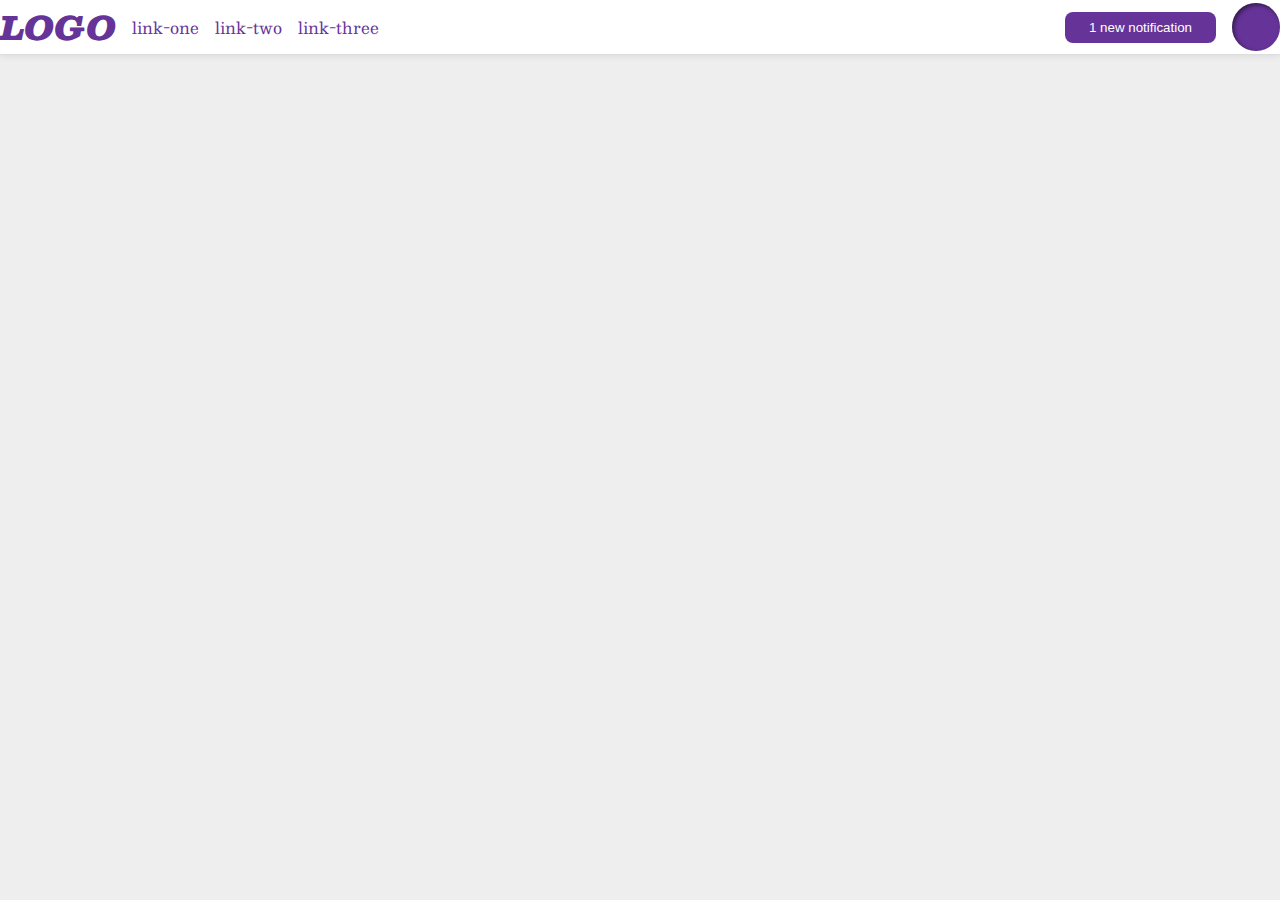
<file: foundations/flex/03-flex-header-2/index.html>
<!DOCTYPE html>
<html lang="en">
  <head>
    <meta charset="UTF-8">
    <meta http-equiv="X-UA-Compatible" content="IE=edge">
    <meta name="viewport" content="width=device-width, initial-scale=1.0">
    <title>Flex Header 2</title>
    <link rel="stylesheet" href="style.css">
  </head>
  <body>
    <div class="header">
      <div class="left">
        <div class="logo">
          LOGO
        </div>
        <ul class="links">
          <li><a href="https://google.com">link-one</a></li>
          <li><a href="https://google.com">link-two</a></li>
          <li><a href="https://google.com">link-three</a></li>
        </ul>
      </div>
      <div class="right">
        <button class="notifications">
          1 new notification
        </button>
        <div class="profile-image"></div>
      </div>
    </div>
  </body>
</html>
</file>
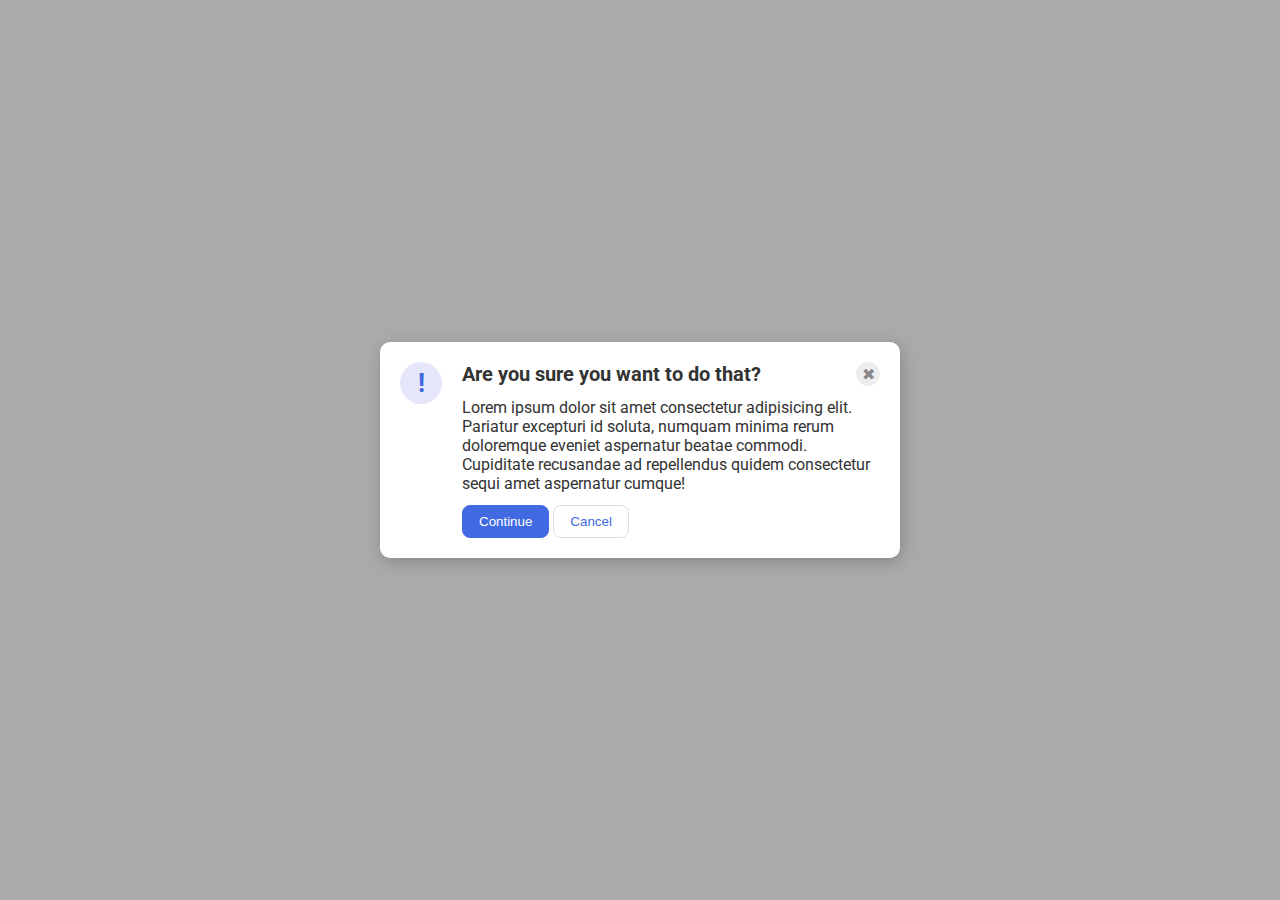
<file: foundations/flex/05-flex-modal/index.html>
<!DOCTYPE html>
<html lang="en">
  <head>
    <meta charset="UTF-8">
    <meta http-equiv="X-UA-Compatible" content="IE=edge">
    <meta name="viewport" content="width=device-width, initial-scale=1.0">
    <link rel="stylesheet" href="style.css">
    <title>Modal</title>
  </head>
  <body>
    <div class="modal">
      <!-- divided into two sections; icon and info -->
      <div class="icon">!</div>

      <!-- divided into three sections displaying column -->
      <div class="info">
        <!-- moved button inside header div --> 
        <div class="header">Are you sure you want to do that?
          <button class="close-button">✖</button>
        </div>
        

        <div class="text">Lorem ipsum dolor sit amet consectetur adipisicing elit. Pariatur excepturi id soluta, numquam minima rerum doloremque eveniet aspernatur beatae commodi. Cupiditate recusandae ad repellendus quidem consectetur sequi amet aspernatur cumque!</div>
          
        <div class="buttons">
          <button class="continue">Continue</button>
          <button class="cancel">Cancel</button>
        </div>
      </div>
    </div>
  </body>
</html>
</file>
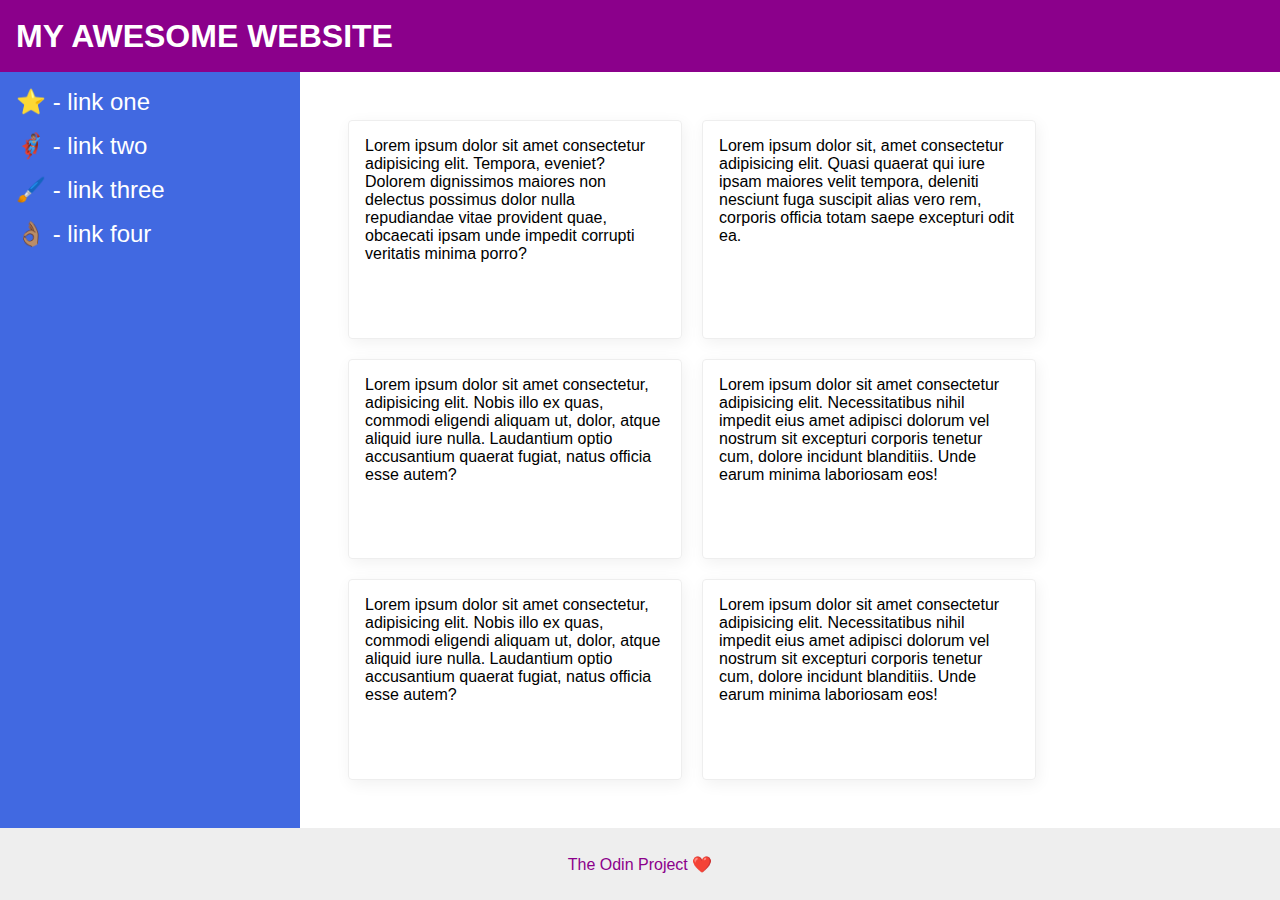
<file: foundations/flex/07-flex-layout-2/index.html>
<!DOCTYPE html>
<html lang="en">
  <head>
    <meta charset="UTF-8">
    <meta http-equiv="X-UA-Compatible" content="IE=edge">
    <meta name="viewport" content="width=device-width, initial-scale=1.0">
    <title>The Holy Grail</title>
    <link rel="stylesheet" href="style.css">
  </head>
  <body>

    <div class="header">
      MY AWESOME WEBSITE
    </div>

    <div class="content">
      <div class="sidebar">
        <ul>
          <li><a href="#">⭐ - link one</a></li>
          <li><a href="#">🦸🏽‍♂️ - link two</a></li>
          <li><a href="#">🖌️ - link three</a></li>
          <li><a href="#">👌🏽 - link four</a></li>
        </ul>
      </div>

      <div class="cards">
        <div class="card">Lorem ipsum dolor sit amet consectetur adipisicing elit. Tempora, eveniet? Dolorem dignissimos maiores non delectus possimus dolor nulla repudiandae vitae provident quae, obcaecati ipsam unde impedit corrupti veritatis minima porro?</div>
        <div class="card">Lorem ipsum dolor sit, amet consectetur adipisicing elit. Quasi quaerat qui iure ipsam maiores velit tempora, deleniti nesciunt fuga suscipit alias vero rem, corporis officia totam saepe excepturi odit ea.</div>
        <div class="card">Lorem ipsum dolor sit amet consectetur, adipisicing elit. Nobis illo ex quas, commodi eligendi aliquam ut, dolor, atque aliquid iure nulla. Laudantium optio accusantium quaerat fugiat, natus officia esse autem?</div>
        <div class="card">Lorem ipsum dolor sit amet consectetur adipisicing elit. Necessitatibus nihil impedit eius amet adipisci dolorum vel nostrum sit excepturi corporis tenetur cum, dolore incidunt blanditiis. Unde earum minima laboriosam eos!</div>
        <div class="card">Lorem ipsum dolor sit amet consectetur, adipisicing elit. Nobis illo ex quas, commodi eligendi aliquam ut, dolor, atque aliquid iure nulla. Laudantium optio accusantium quaerat fugiat, natus officia esse autem?</div>
        <div class="card">Lorem ipsum dolor sit amet consectetur adipisicing elit. Necessitatibus nihil impedit eius amet adipisci dolorum vel nostrum sit excepturi corporis tenetur cum, dolore incidunt blanditiis. Unde earum minima laboriosam eos!</div>
      </div>
    </div>

    <div class="footer">
      The Odin Project ❤️
    </div>
  </body>
</html>
</file>
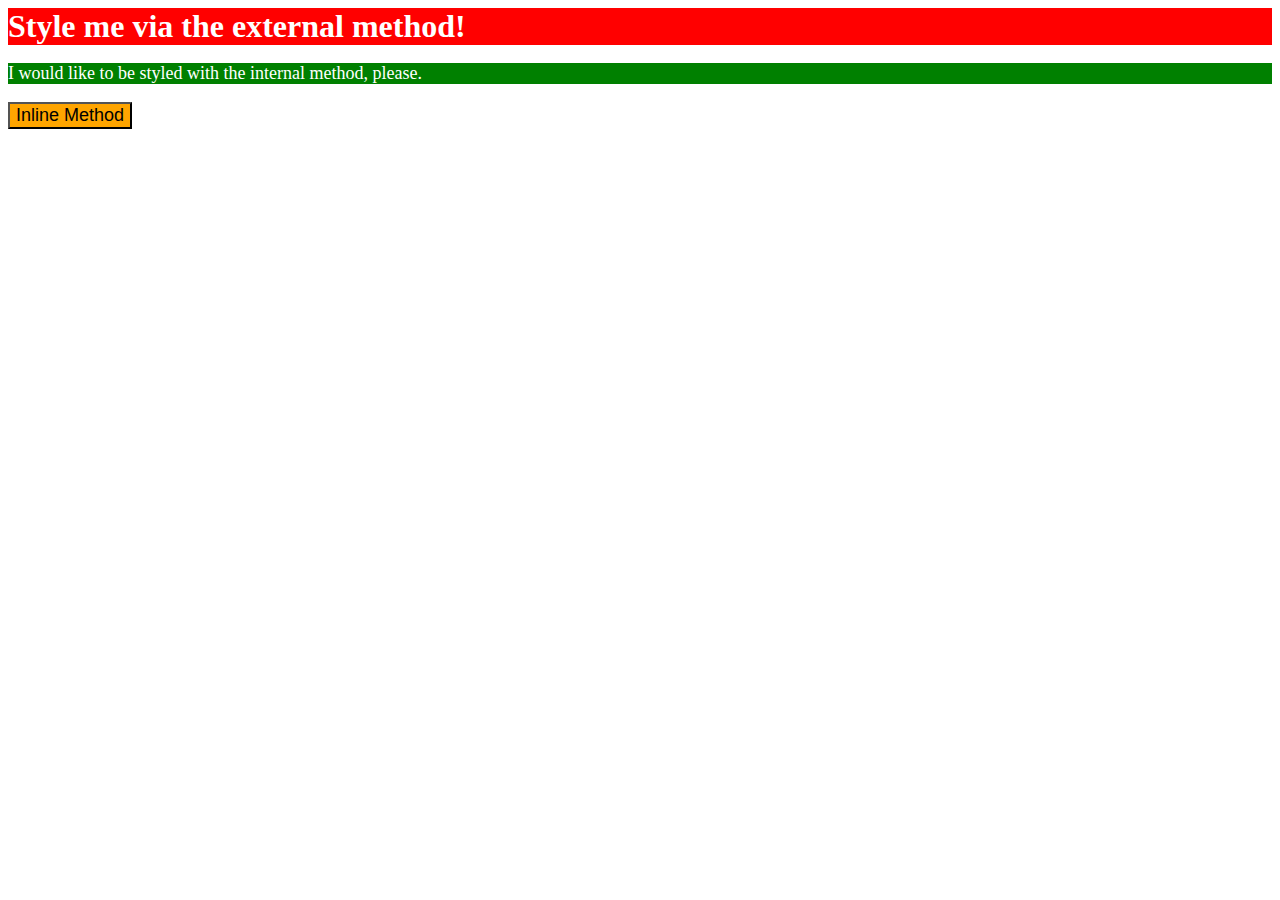
<file: foundations/intro-to-css/01-css-methods/index.html>
<!DOCTYPE html>
<html lang="en">
  <head>
    <meta charset="UTF-8">
    <meta http-equiv="X-UA-Compatible" content="IE=edge">
    <meta name="viewport" content="width=device-width, initial-scale=1.0">

    <link rel="stylesheet" href="style.css">
    <title>Methods for Adding CSS</title>

    <style>
      p {
        background-color: green;
        color: white;
        font-size: 18px;
      }
    </style>
  </head>
  <body>
    <div>Style me via the external method!</div>
    <p>I would like to be styled with the internal method, please.</p>
    <button style="background-color: orange; font-size: 18px;">Inline Method</button>
  </body>
</html>
</file>
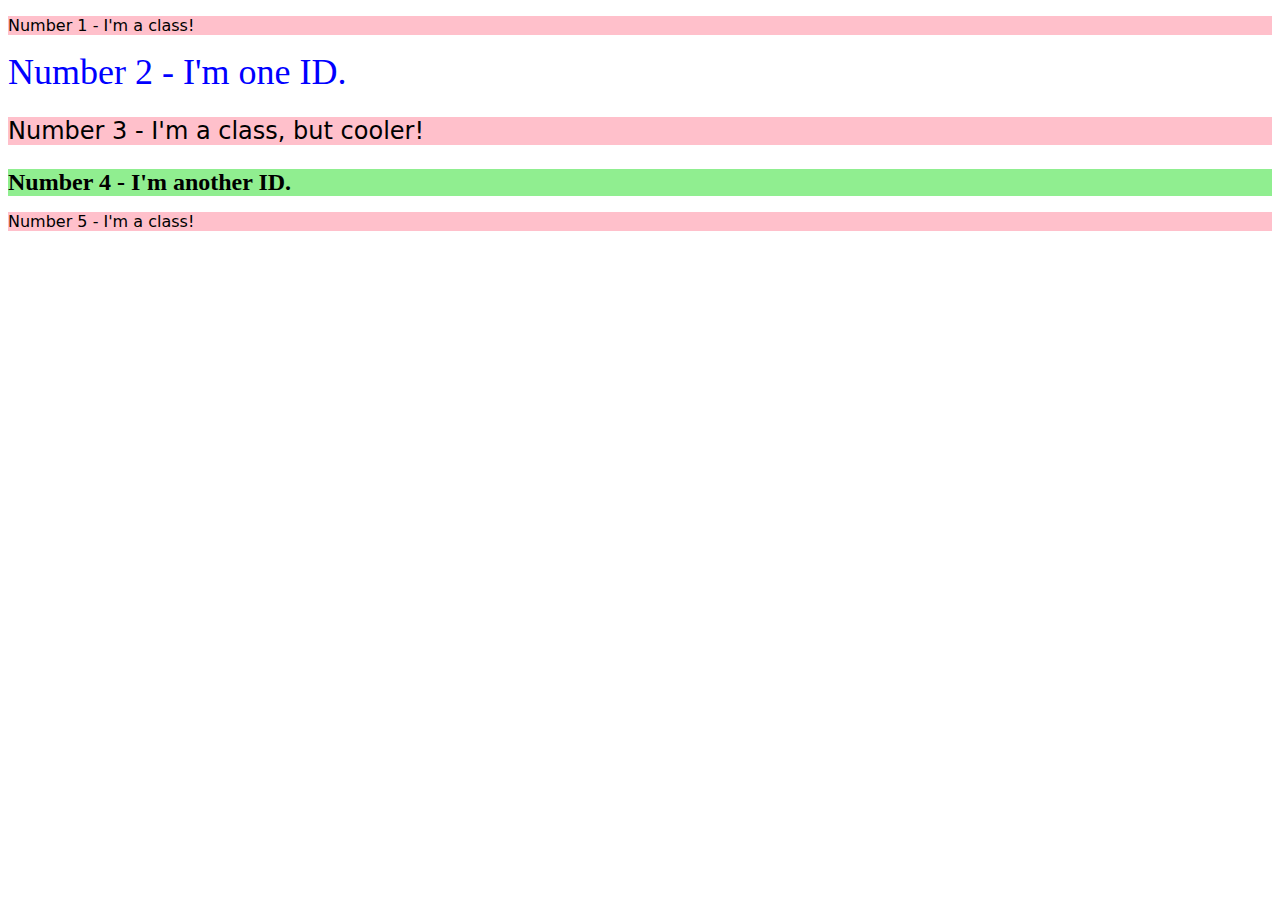
<file: foundations/intro-to-css/02-class-id-selectors/index.html>
<!DOCTYPE html>
<html lang="en">
  <head>
    <meta charset="UTF-8">
    <meta http-equiv="X-UA-Compatible" content="IE=edge">
    <meta name="viewport" content="width=device-width, initial-scale=1.0">
    <title>Class and ID Selectors</title>
    <link rel="stylesheet" href="style.css">
  </head>
  <body>
    <p class="odd">Number 1 - I'm a class!</p>
    <div id="two">Number 2 - I'm one ID.</div>
    <p class="odd three">Number 3 - I'm a class, but cooler!</p>
    <div id="four">Number 4 - I'm another ID.</div>
    <p class="odd">Number 5 - I'm a class!</p>
  </body>
</html>
</file>
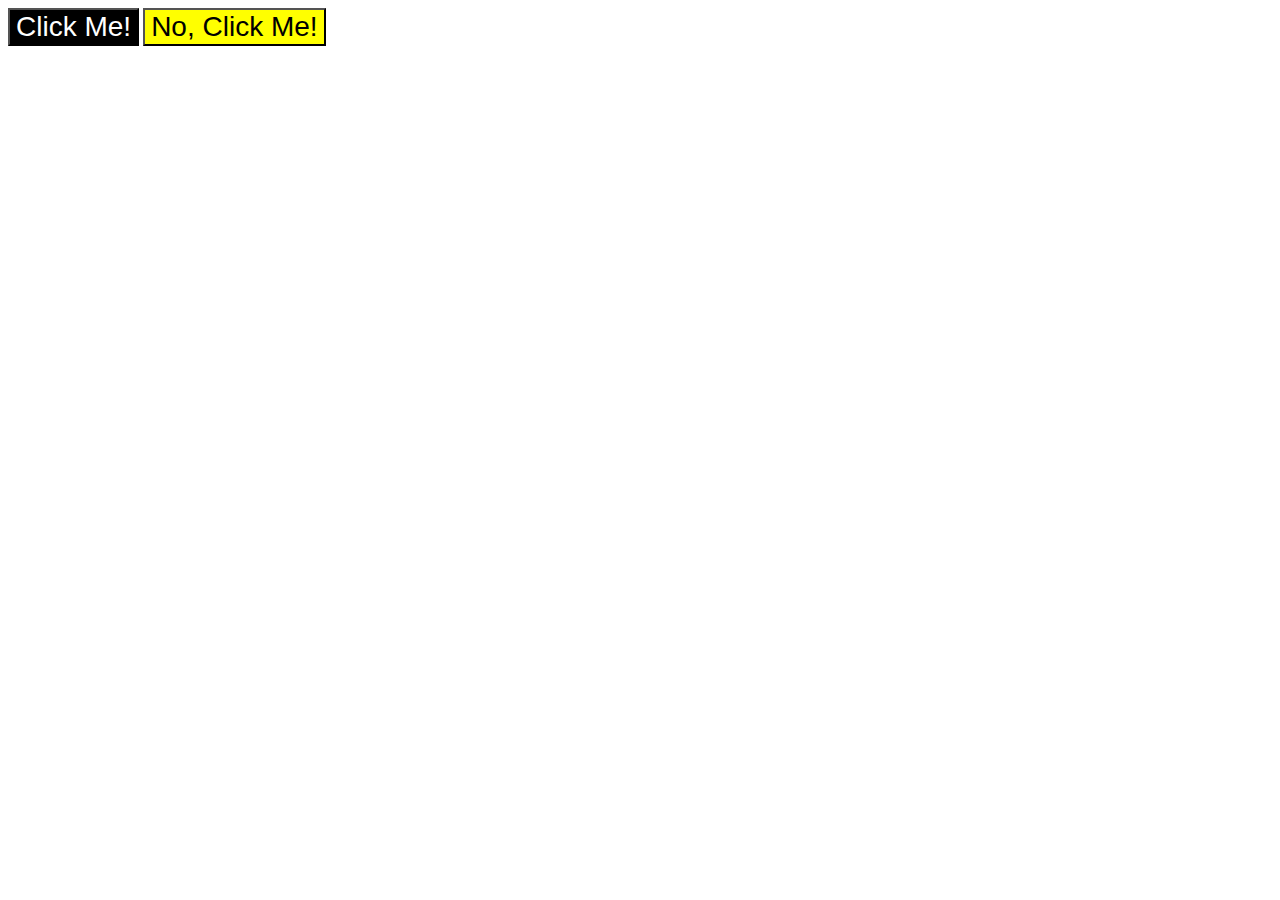
<file: foundations/intro-to-css/03-grouping-selectors/index.html>
<!DOCTYPE html>
<html lang="en">
  <head>
    <meta charset="UTF-8">
    <meta http-equiv="X-UA-Compatible" content="IE=edge">
    <meta name="viewport" content="width=device-width, initial-scale=1.0">
    <title>Grouping Selectors</title>
    <link rel="stylesheet" href="style.css">
  </head>
  <body>
    <button class="first">Click Me!</button>
    <button class="second">No, Click Me!</button>
  </body>
</html>
</file>
<file: foundations/flex/03-flex-header-2/style.css>
/* this is some magical font-importing.  
you'll learn about it later. */
@import url('https://fonts.googleapis.com/css2?family=Besley:ital,wght@0,400;1,900&display=swap');

body {
  margin: 0;
  background: #eee;
  font-family: Besley, serif;
}

.header {
  background: white;
  border-bottom: 1px solid #ddd;
  box-shadow: 0 0 8px rgba(0,0,0,.1);

  display: flex;
  align-items: center;
  justify-content: space-between;
}

.left, .right {
  display: flex;
  align-items: center;
  gap: 16px;
}

.profile-image {
  background: rebeccapurple;
  box-shadow: inset 2px 2px 4px rgba(0,0,0,.5);
  border-radius: 50%;
  width: 48px;
  height: 48px;
}

.logo {
  color: rebeccapurple;
  font-size: 32px;
  font-weight: 900;
  font-style: italic;
}

button {
  border: none;
  border-radius: 8px;
  background: rebeccapurple;
  color: white;
  padding: 8px 24px;
}

a {
  /* this removes the line under our links */
  text-decoration: none;
  color: rebeccapurple;
}

ul {
  list-style-type: none;

  display: flex;
  /*get rid of the padding that comes with ul property */
  margin: 0;
  padding: 0;
  gap: 16px;
}
</file>
<file: foundations/flex/05-flex-modal/style.css>
@import url('https://fonts.googleapis.com/css2?family=Roboto:wght@400;700&display=swap');

html, body {
  height: 100%;
}

body {
  font-family: Roboto, sans-serif;
  margin: 0;
  background: #aaa;
  color: #333;
  /* I'll give you this one for free lol */
  display: flex;
  align-items: center;
  justify-content: center;
}

.modal {
  background: white;
  width: 480px;
  border-radius: 10px;
  box-shadow: 2px 4px 16px rgba(0,0,0,.2);

  display: flex;
  flex-direction: row;
  padding: 20px;
  gap: 20px;
}

.icon {
  color: royalblue;
  font-size: 26px;
  font-weight: 700;
  background: lavender;
  width: 42px;
  height: 42px;
  border-radius: 50%;
  display: flex;
  align-items:center;
  justify-content: center;
  /* shrink 0 keeps the  icon from getting smashed */
  flex-shrink: 0;
}

.info {
  display:flex;
  flex-direction: column;
  gap:12px;
}

.header {
  font-weight: 700;
  font-size: 20px;
  display: flex;
  justify-content: space-between;
  align-items: center;
}

.close-button {
  background: #eee;
  border-radius: 50%;
  color: #888;
  font-weight: 400;
  font-size: 16px;
  height: 24px;
  width: 24px;
  display: flex;
  align-items: center;
  justify-content: center;
  border: 1px solid #eee;
  padding: 0;

}

button {
  cursor: pointer;
  padding: 8px 16px;
  border-radius: 8px;
}

button.continue {
  background: royalblue;
  border: 1px solid royalblue;
  color: white;
}

button.cancel {
  background: white;
  border: 1px solid #ddd;
  color: royalblue;
}
</file>
<file: foundations/flex/07-flex-layout-2/style.css>
ul {
  list-style: none;
  margin: 0;
  padding: 0;

  /* These aren't necessary just a note saying what I did */
  /* display: flex;
  flex-flow: column;
  gap: 16px;
  padding-left: 16px; */
}

li {
  margin-bottom: 16px;
}

a {
  text-decoration: none;
  color: #ffffff;
  font-size: 24px;
}

body {
  font-family: -apple-system, BlinkMacSystemFont, 'Segoe UI', Roboto, Oxygen, Ubuntu, Cantarell, 'Open Sans', 'Helvetica Neue', sans-serif;
  margin: 0;
  min-height: 100vh;

  display: flex;
  flex-flow: column;
}

.header {
  display: flex;
  height: 72px;
  background: darkmagenta;
  color: white;
  font-size: 32px;
  font-weight: 900;
  padding: 0 16px;
  /* Added display flex for children to make align-items work  */
  align-items: center;
}

.footer {
  display: flex;
  height: 72px;
  background: #eee;
  color: darkmagenta;

  justify-content: center;
  align-items: center;
}

.content {
  display: flex;
  /* This isn't necessary just a note  */
  /* flex-flow: row; */
  flex-grow: 1;
}

.sidebar {
  min-width: 300px;
  background: royalblue;
  box-sizing: border-box;
  padding: 16px;
}

.cards {
  display: flex;
  flex-wrap: wrap;
  gap: 20px;
  padding: 48px;
}

.card {
  border: 1px solid #eee;
  box-shadow: 2px 4px 16px rgba(0,0,0,.06);
  border-radius: 4px;
  width: 300px;
  padding: 16px;
}
</file>
<file: foundations/intro-to-css/01-css-methods/style.css>
div {
    background-color: red;
    color: white;
    font-size: 32px;
    align-items: center;
    font-weight: 700;
}
</file>
<file: foundations/intro-to-css/02-class-id-selectors/style.css>
.odd {
    background-color: pink;
    font-family: 'Verdana', 'DejaVu Sans', sans-serif;
}

.three {
    font-size: 24px
}

#two {
    color:blue; font-size: 36px;
}

#four {
    background-color: lightgreen; font-size: 24px; font-weight: bold;
}
</file>
<file: foundations/intro-to-css/03-grouping-selectors/style.css>
.first {
    background-color: black;
    color:white;
}

.second {
    background-color: yellow;
}

.first,
.second{
    font-size: 28px;
    font-family: 'Helvetica', 'Times New Roman', 'sans-serif';
}
</file>
